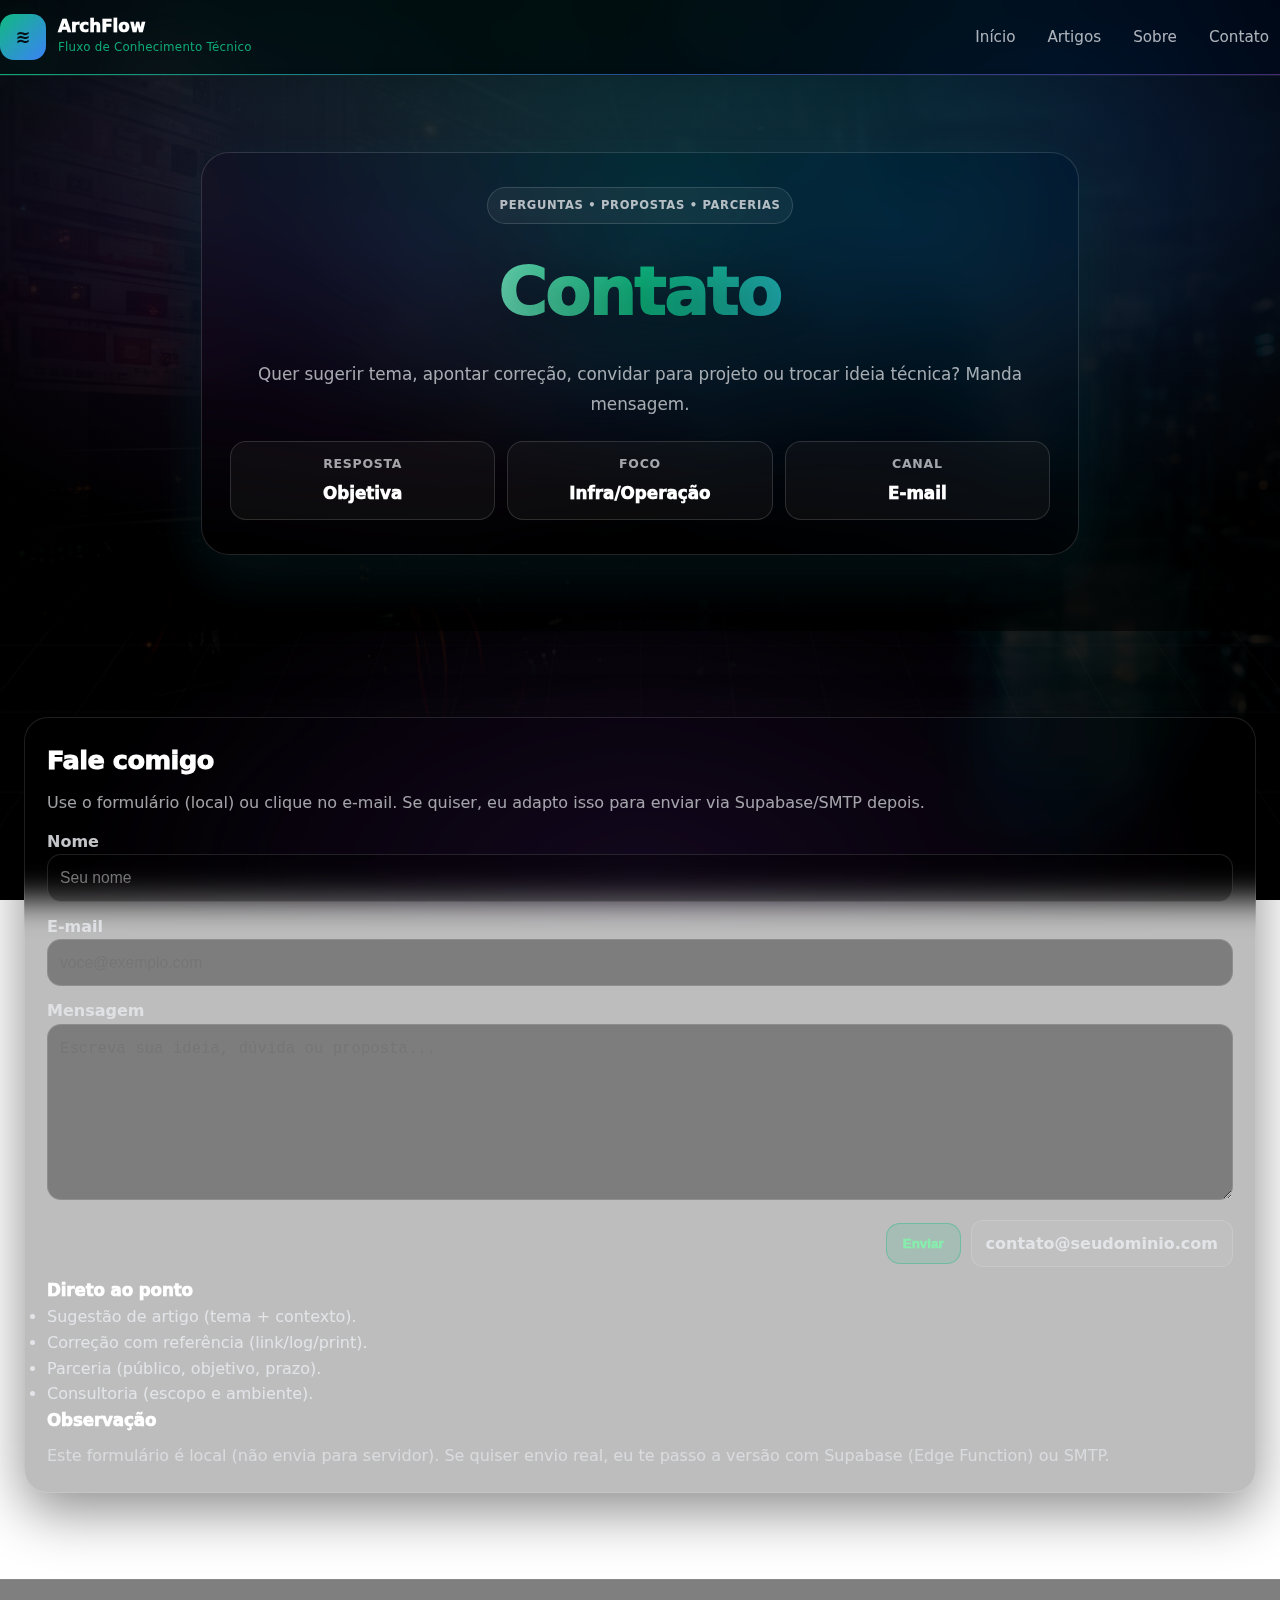
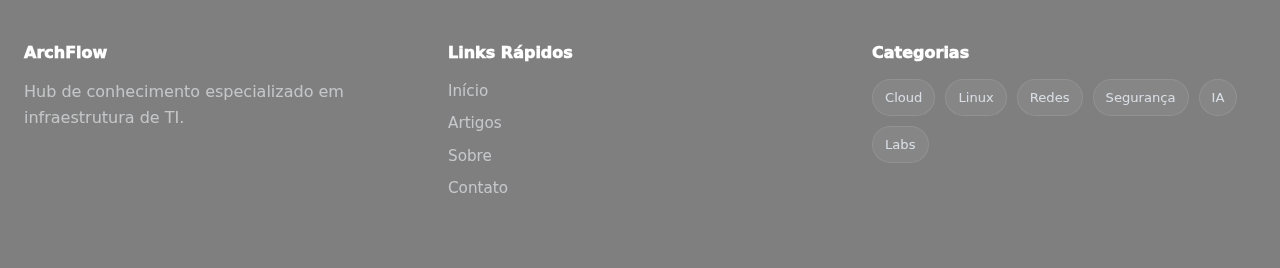
<file: contato.html>
<!DOCTYPE html>
<html lang="pt-BR">
<head>
  <meta charset="UTF-8" />
  <meta name="viewport" content="width=device-width, initial-scale=1.0" />

  <title>Contato | ArchFlow</title>
  <meta name="description" content="Entre em contato com o ArchFlow." />

  <link rel="stylesheet" href="css/style.css" />
</head>
<body>

  <div class="bg-tech" aria-hidden="true">
    <div class="bg-wallpaper"></div>
    <div class="bg-grid"></div>
    <div class="bg-glow"></div>
    <div class="bg-noise"></div>
    <div class="bg-scan"></div>
  </div>

  <header class="header" role="banner">
    <div class="container header-content">
      <a class="logo" href="index.html" aria-label="Voltar para a página inicial">
        <span class="logo-icon" aria-hidden="true">≋</span>
        <div>
          <strong>ArchFlow</strong>
          <small>Fluxo de Conhecimento Técnico</small>
        </div>
      </a>

      <nav class="nav" aria-label="Navegação principal">
        <a href="index.html">Início</a>
        <a href="artigos.html">Artigos</a>
        <a href="sobre.html">Sobre</a>
        <a href="contato.html" aria-current="page">Contato</a>
      </nav>
    </div>
  </header>

  <section class="hero hero-small" aria-label="Contato">
    <div class="hero-overlay" aria-hidden="true"></div>

    <div class="hero-content">
      <div class="hero-kicker">Perguntas • Propostas • Parcerias</div>
      <h1>Contato</h1>
      <p>Quer sugerir tema, apontar correção, convidar para projeto ou trocar ideia técnica? Manda mensagem.</p>

      <div class="hero-metrics" aria-label="Canais">
        <div class="metric">
          <div class="metric-title">Resposta</div>
          <div class="metric-value">Objetiva</div>
        </div>
        <div class="metric">
          <div class="metric-title">Foco</div>
          <div class="metric-value">Infra/Operação</div>
        </div>
        <div class="metric">
          <div class="metric-title">Canal</div>
          <div class="metric-value">E-mail</div>
        </div>
      </div>
    </div>
  </section>

  <main>
    <section class="articles-section" aria-label="Formulário de contato">
      <div class="container">
        <div class="page-card">
          <h2 class="page-title">Fale comigo</h2>
          <p class="page-muted">Use o formulário (local) ou clique no e-mail. Se quiser, eu adapto isso para enviar via Supabase/SMTP depois.</p>

          <div class="contact-grid">
            <form class="contact-form" id="contact-form">
              <label class="admin-label">
                Nome
                <input class="admin-input" type="text" id="c-name" placeholder="Seu nome" required />
              </label>

              <label class="admin-label">
                E-mail
                <input class="admin-input" type="email" id="c-email" placeholder="voce@exemplo.com" required />
              </label>

              <label class="admin-label">
                Mensagem
                <textarea class="admin-input admin-textarea" id="c-msg" rows="6" placeholder="Escreva sua ideia, dúvida ou proposta..." required></textarea>
              </label>

              <div class="admin-actions">
                <button class="admin-btn" type="submit">Enviar</button>
                <a class="btn-outline" href="mailto:contato@seudominio.com">contato@seudominio.com</a>
              </div>

              <p class="admin-note" id="c-note" aria-live="polite"></p>
            </form>

            <aside class="contact-side">
              <div class="info-card">
                <h3 class="admin-subtitle">Direto ao ponto</h3>
                <ul class="mini-list">
                  <li>Sugestão de artigo (tema + contexto).</li>
                  <li>Correção com referência (link/log/print).</li>
                  <li>Parceria (público, objetivo, prazo).</li>
                  <li>Consultoria (escopo e ambiente).</li>
                </ul>
              </div>

              <div class="info-card">
                <h3 class="admin-subtitle">Observação</h3>
                <p class="page-muted">
                  Este formulário é local (não envia para servidor). Se quiser envio real, eu te passo a versão com Supabase (Edge Function) ou SMTP.
                </p>
              </div>
            </aside>
          </div>

        </div>
      </div>
    </section>
  </main>

  <footer class="footer" role="contentinfo">
    <div class="container footer-grid">
      <div>
        <h4>ArchFlow</h4>
        <p>Hub de conhecimento especializado em infraestrutura de TI.</p>
      </div>

      <div>
        <h4>Links Rápidos</h4>
        <a href="index.html">Início</a>
        <a href="artigos.html">Artigos</a>
        <a href="sobre.html">Sobre</a>
        <a href="contato.html">Contato</a>
        
      </div>

      <div>
        <h4>Categorias</h4>
        <div class="tags tags-mini">
          <span>Cloud</span><span>Linux</span><span>Redes</span>
          <span>Segurança</span><span>IA</span><span>Labs</span>
        </div>
      </div>
    </div>
  </footer>

  <script>
    // Form local (só feedback visual)
    document.getElementById("contact-form")?.addEventListener("submit", (e) => {
      e.preventDefault();
      const note = document.getElementById("c-note");
      if (note) {
        note.textContent = "Enviado (modo local) ✅";
        note.style.color = "rgba(134,239,172,0.95)";
      }
      e.target.reset();
    });
  </script>
</body>
</html>
</file>
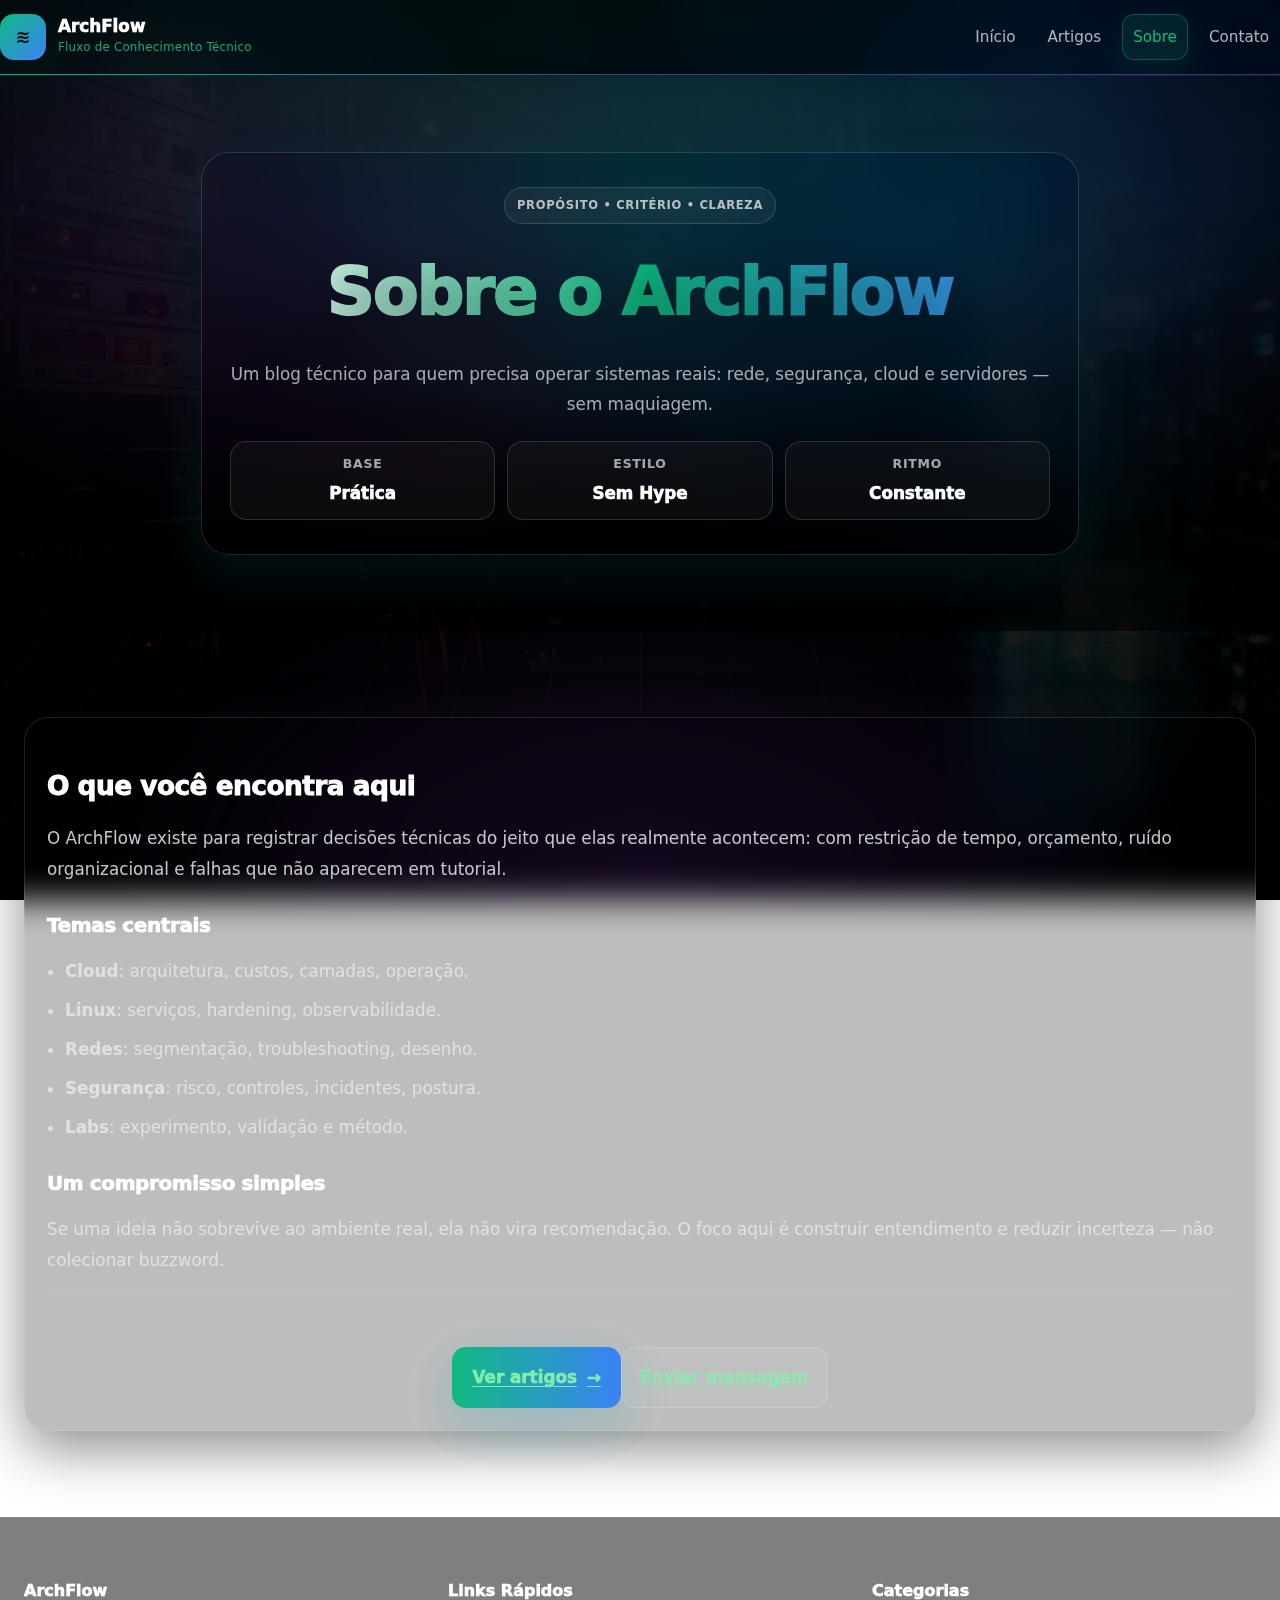
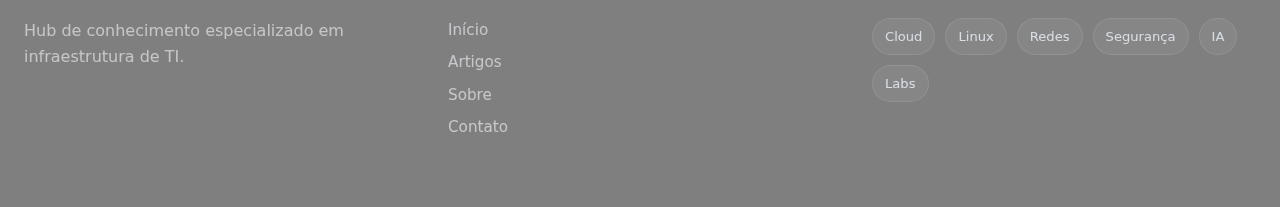
<file: sobre.html>
<!DOCTYPE html>
<html lang="pt-BR">
<head>
  <meta charset="UTF-8" />
  <meta name="viewport" content="width=device-width, initial-scale=1.0" />

  <title>Sobre | ArchFlow</title>
  <meta name="description" content="Sobre o ArchFlow: propósito, estilo e temas." />

  <link rel="stylesheet" href="css/style.css" />
</head>
<body>

  <div class="bg-tech" aria-hidden="true">
    <div class="bg-wallpaper"></div>
    <div class="bg-grid"></div>
    <div class="bg-glow"></div>
    <div class="bg-noise"></div>
    <div class="bg-scan"></div>
  </div>

  <header class="header" role="banner">
    <div class="container header-content">
      <a class="logo" href="index.html" aria-label="Voltar para a página inicial">
        <span class="logo-icon" aria-hidden="true">≋</span>
        <div>
          <strong>ArchFlow</strong>
          <small>Fluxo de Conhecimento Técnico</small>
        </div>
      </a>

      <nav class="nav" aria-label="Navegação principal">
        <a href="index.html">Início</a>
        <a href="artigos.html">Artigos</a>
        <a href="sobre.html" class="active" aria-current="page">Sobre</a>
        <a href="contato.html">Contato</a>
      </nav>
    </div>
  </header>

  <section class="hero hero-small" aria-label="Sobre">
    <div class="hero-overlay" aria-hidden="true"></div>

    <div class="hero-content">
      <div class="hero-kicker">Propósito • Critério • Clareza</div>
      <h1>Sobre o ArchFlow</h1>
      <p>Um blog técnico para quem precisa operar sistemas reais: rede, segurança, cloud e servidores — sem maquiagem.</p>

      <div class="hero-metrics" aria-label="Pilares">
        <div class="metric">
          <div class="metric-title">Base</div>
          <div class="metric-value">Prática</div>
        </div>
        <div class="metric">
          <div class="metric-title">Estilo</div>
          <div class="metric-value">Sem Hype</div>
        </div>
        <div class="metric">
          <div class="metric-title">Ritmo</div>
          <div class="metric-value">Constante</div>
        </div>
      </div>
    </div>
  </section>

  <main>
    <section class="articles-section" aria-label="Conteúdo da página sobre">
      <div class="container">
        <div class="page-card prose">
          <h2>O que você encontra aqui</h2>
          <p>
            O ArchFlow existe para registrar decisões técnicas do jeito que elas realmente acontecem:
            com restrição de tempo, orçamento, ruído organizacional e falhas que não aparecem em tutorial.
          </p>

          <h3>Temas centrais</h3>
          <ul>
            <li><strong>Cloud</strong>: arquitetura, custos, camadas, operação.</li>
            <li><strong>Linux</strong>: serviços, hardening, observabilidade.</li>
            <li><strong>Redes</strong>: segmentação, troubleshooting, desenho.</li>
            <li><strong>Segurança</strong>: risco, controles, incidentes, postura.</li>
            <li><strong>Labs</strong>: experimento, validação e método.</li>
          </ul>

          <h3>Um compromisso simples</h3>
          <p>
            Se uma ideia não sobrevive ao ambiente real, ela não vira recomendação. O foco aqui é construir
            entendimento e reduzir incerteza — não colecionar buzzword.
          </p>

          <div class="divider"></div>

          <div class="center">
            <a class="btn-primary" href="artigos.html">Ver artigos <span aria-hidden="true">→</span></a>
            <a class="btn-ghost" href="contato.html">Enviar mensagem</a>
          </div>
        </div>
      </div>
    </section>
  </main>

  <footer class="footer" role="contentinfo">
    <div class="container footer-grid">
      <div>
        <h4>ArchFlow</h4>
        <p>Hub de conhecimento especializado em infraestrutura de TI.</p>
      </div>

      <div>
        <h4>Links Rápidos</h4>
        <a href="index.html">Início</a>
        <a href="artigos.html">Artigos</a>
        <a href="sobre.html">Sobre</a>
        <a href="contato.html">Contato</a>
      </div>

      <div>
        <h4>Categorias</h4>
        <div class="tags tags-mini">
          <span>Cloud</span><span>Linux</span><span>Redes</span>
          <span>Segurança</span><span>IA</span><span>Labs</span>
        </div>
      </div>
    </div>
  </footer>

</body>
</html>
</file>
<file: css/style.css>
/* =========================
   RESET + VARIÁVEIS
   ========================= */
*{margin:0;padding:0;box-sizing:border-box}
html{scroll-behavior:smooth}
html,body{min-height:100%}

:root{
  --bg-dark:#000;
  --bg-card:#0b1220;
  --border:#1f2937;
  --text-muted:#9ca3af;
  --primary:#10b981;
  --primary-hover:#34d399;
  --accent-blue:#3b82f6;

  /* UPGRADE VISUAL */
  --glass: rgba(255,255,255,.06);
  --glass-strong: rgba(255,255,255,.10);
  --stroke: rgba(255,255,255,.10);
  --stroke-strong: rgba(255,255,255,.16);

  --shadow-1: 0 18px 55px rgba(0,0,0,.45);
  --shadow-2: 0 28px 100px rgba(0,0,0,.60);
  --shadow-soft: 0 12px 40px rgba(0,0,0,.40);

  --radius-1: 14px;
  --radius-2: 18px;
  --radius-3: 24px;

  --text: rgba(229,231,235,.92);
  --muted: rgba(229,231,235,.68);
}

/* =========================
   BASE
   ========================= */
body{
  font-family:"Inter",system-ui,-apple-system,BlinkMacSystemFont,sans-serif;
  background: transparent; /* o background real é o .bg-tech */
  color:var(--text);
  line-height:1.6;
  overflow-x:hidden;
}

a{color:inherit;text-decoration:none}
a:hover{color:var(--primary)}

.container{
  width:100%;
  max-width:1280px;
  margin:0 auto;
  padding:0 24px;
}

/* header-actions (compatível com seu HTML) */
.header-actions{
  display:flex;
  align-items:center;
  gap:10px;
}

/* =========================
   FOCO VISÍVEL
   ========================= */
:focus-visible{
  outline: 3px solid rgba(16,185,129,0.9);
  outline-offset: 4px;
  border-radius: 10px;
}
:focus:not(:focus-visible){ outline:none }

/* =========================
   FUNDO TECH (site inteiro)
   ========================= */
.bg-tech{
  position: fixed;
  inset: 0;
  z-index: 0;            /* importante: não usar -1 */
  pointer-events: none;
  overflow: hidden;
}

/* Conteúdo por cima do fundo */
body > *:not(.bg-tech){
  position: relative;
  z-index: 1;
}

/* wallpaper: usa sua hero.png no site todo */
.bg-wallpaper{
  position:absolute;
  inset:-3%;
  background:
    radial-gradient(900px 520px at 50% 0%, rgba(16,185,129,.16), transparent 65%),
    radial-gradient(950px 520px at 80% 10%, rgba(59,130,246,.18), transparent 60%),
    radial-gradient(950px 520px at 20% 16%, rgba(168,85,247,.14), transparent 60%),
    linear-gradient(to bottom, rgba(0,0,0,.68), rgba(0,0,0,.90)),
    url("../images/hero.png") center 25% / cover no-repeat;
  filter: saturate(1.06) contrast(1.08);
  transform: scale(1.03);
}

/* grid tecnológico animado */
.bg-grid{
  position:absolute;
  inset:-35%;
  background:
    linear-gradient(to right, rgba(255,255,255,.06) 1px, transparent 1px),
    linear-gradient(to bottom, rgba(255,255,255,.06) 1px, transparent 1px);
  background-size: 64px 64px;
  transform: perspective(900px) rotateX(58deg) translateY(-20%);
  opacity: .22;
  animation: gridFloat 10s ease-in-out infinite;
}

/* brilho leve */
.bg-glow{
  position:absolute;
  inset:-10%;
  background:
    radial-gradient(800px 420px at 20% 15%, rgba(16,185,129,.20), transparent 60%),
    radial-gradient(820px 460px at 80% 20%, rgba(59,130,246,.20), transparent 62%),
    radial-gradient(920px 520px at 50% 90%, rgba(168,85,247,.16), transparent 64%);
  filter: blur(10px);
  opacity: .85;
  animation: glowDrift 12s ease-in-out infinite;
}

/* noise sutil */
.bg-noise{
  position:absolute;
  inset:-20%;
  opacity: .06;
  background-image:
    url("data:image/svg+xml,%3Csvg xmlns='http://www.w3.org/2000/svg' width='160' height='160'%3E%3Cfilter id='n'%3E%3CfeTurbulence type='fractalNoise' baseFrequency='.8' numOctaves='3' stitchTiles='stitch'/%3E%3C/filter%3E%3Crect width='160' height='160' filter='url(%23n)' opacity='.55'/%3E%3C/svg%3E");
  mix-blend-mode: overlay;
  animation: noiseMove 8s steps(6) infinite;
}

/* scanlines discretas no site todo */
.bg-scan{
  position:absolute;
  inset:0;
  background:
    repeating-linear-gradient(
      to bottom,
      rgba(255,255,255,.06) 0px,
      rgba(255,255,255,.06) 1px,
      transparent 2px,
      transparent 7px
    );
  opacity:.05;
  mix-blend-mode: overlay;
}

/* animações */
@keyframes gridFloat{
  0%,100%{ transform: perspective(900px) rotateX(58deg) translateY(-20%) translateX(0px); }
  50%{ transform: perspective(900px) rotateX(58deg) translateY(-24%) translateX(18px); }
}
@keyframes glowDrift{
  0%,100%{ transform: translate3d(0,0,0) scale(1); }
  50%{ transform: translate3d(18px,-10px,0) scale(1.03); }
}
@keyframes noiseMove{
  0%{ transform: translate3d(0,0,0); }
  100%{ transform: translate3d(-4%,2%,0); }
}

@media (prefers-reduced-motion: reduce){
  .bg-grid,.bg-glow,.bg-noise{ animation:none !important; }
  html{ scroll-behavior:auto }
}

/* =========================
   HEADER (premium)
   ========================= */
.header{
  position:sticky;
  top:0;
  z-index:999;
  background: rgba(0,0,0,.58);
  border-bottom:1px solid rgba(255,255,255,0.08);
  backdrop-filter: blur(16px) saturate(140%);
}

.header::after{
  content:"";
  display:block;
  height:1px;
  opacity:.9;
  background:linear-gradient(90deg, rgba(16,185,129,1), rgba(59,130,246,.65), rgba(168,85,247,.45));
}

.header-content{
  display:flex;
  align-items:center;
  justify-content:space-between;
  padding:14px 0;
  gap:18px;
}

.logo{
  display:inline-flex;
  align-items:center;
  gap:12px;
}

.logo-icon{
  width:46px;
  height:46px;
  border-radius:14px;
  background:linear-gradient(135deg, var(--primary), var(--accent-blue));
  display:grid;
  place-items:center;
  font-weight:900;
  color:#071018;
  box-shadow:0 18px 55px rgba(16,185,129,.12);
  font-size:18px;
  line-height:1;
}

.logo strong{
  display:block;
  font-weight:950;
  font-size:1.05rem;
  line-height:1.05;
  color:#fff;
}

.logo small{
  display:block;
  margin-top:2px;
  font-size:.74rem;
  letter-spacing:.02em;
  color:rgba(16,185,129,.9);
}

.nav{
  display:flex;
  align-items:center;
  gap:10px;
  flex-wrap:wrap;
  justify-content:flex-end;
}

.nav a{
  color:rgba(229,231,235,0.76);
  font-size:.95rem;
  padding:10px 10px;
  border-radius:12px;
  border:1px solid transparent;
  transition:background .2s ease, color .2s ease, transform .2s ease, border-color .2s ease, box-shadow .2s ease;
}

.nav a:hover{
  background:rgba(255,255,255,0.05);
  color:#e5e7eb;
  transform:translateY(-1px);
  border-color: rgba(255,255,255,.12);
}

.nav a.active{
  color:rgba(16,185,129,1);
  background:rgba(16,185,129,0.12);
  border:1px solid rgba(16,185,129,0.34);
  box-shadow: 0 10px 28px rgba(16,185,129,.10);
}

.btn-outline{
  display:inline-flex;
  align-items:center;
  justify-content:center;
  gap:10px;
  padding:10px 14px;
  border-radius:12px;
  border:1px solid rgba(255,255,255,0.14);
  background:rgba(255,255,255,0.04);
  color:rgba(229,231,235,0.92);
  font-weight:900;
  transition: transform .18s ease, filter .18s ease, border-color .18s ease, background .18s ease;
}

.btn-outline:hover{
  border-color:rgba(16,185,129,0.55);
  background:rgba(16,185,129,0.12);
  transform: translateY(-1px);
}

/* =========================
   HERO (super premium)
   ========================= */
.hero{
  position:relative;
  display:flex;
  align-items:center;
  justify-content:center;
  text-align:center;

  min-height:74vh;
  padding:96px 24px;
  isolation:isolate;
}

.hero-overlay{
  position:absolute;
  inset:0;
  z-index:0;
  background:
    radial-gradient(900px 520px at 50% 18%, rgba(16,185,129,.18), transparent 60%),
    radial-gradient(920px 520px at 70% 30%, rgba(59,130,246,.18), transparent 62%),
    radial-gradient(920px 520px at 30% 30%, rgba(168,85,247,.14), transparent 62%),
    linear-gradient(to bottom, rgba(0,0,0,.62), rgba(0,0,0,.58));
  pointer-events:none;
}

.hero-content{
  position: relative;
  z-index: 1;
  max-width: 980px;
  padding: 34px 28px;
  border-radius: 28px;
  border: 1px solid rgba(255,255,255,.14);
  background: rgba(0,0,0,.22);
  backdrop-filter: blur(18px) saturate(140%);
  box-shadow:
    0 30px 95px rgba(0,0,0,.55),
    0 18px 60px rgba(16,185,129,.10),
    0 18px 60px rgba(59,130,246,.10);
}

.hero-kicker{
  display:inline-flex;
  align-items:center;
  gap:10px;
  padding: 8px 12px;
  border-radius: 999px;
  border: 1px solid rgba(255,255,255,.14);
  background: rgba(255,255,255,.05);
  color: rgba(229,231,235,.78);
  font-weight: 900;
  letter-spacing: .06em;
  text-transform: uppercase;
  font-size: .72rem;
  margin-bottom: 14px;
}

.hero h1{
  font-size:clamp(2.35rem, 5.2vw, 4.35rem);
  font-weight:950;
  letter-spacing:-0.03em;
  margin-bottom:16px;
  background:linear-gradient(90deg, #fff, var(--primary), var(--accent-blue));
  -webkit-background-clip:text;
  -webkit-text-fill-color:transparent;
  text-shadow: 0 18px 60px rgba(0,0,0,.55);
}

.hero p{
  max-width: 820px;
  margin: 0 auto;
  color: rgba(229,231,235,0.72);
  font-size: 1.05rem;
  line-height: 1.75;
}

.hero.hero-small{
  min-height: 50vh;
  padding: 76px 24px;
}

@media (max-width: 768px){
  .hero{ min-height: 62vh; padding: 72px 20px; }
  .hero.hero-small{ min-height: 44vh; padding: 64px 20px; }
  .hero-content{ padding: 24px 18px; border-radius: 22px; }
}

/* CTA buttons */
.cta{
  margin-top: 28px;
  display:flex;
  justify-content:center;
  gap:12px;
  flex-wrap:wrap;
}

.btn-primary{
  display:inline-flex;
  align-items:center;
  gap:10px;
  padding:14px 20px;
  border-radius:14px;
  background:linear-gradient(90deg, var(--primary), var(--accent-blue));
  color:#000;
  font-weight:950;
  position:relative;
  overflow:hidden;
  box-shadow: 0 18px 55px rgba(16,185,129,.14), 0 18px 55px rgba(59,130,246,.12);
  transition: transform .18s ease, filter .18s ease;
}

.btn-primary::after{
  content:"";
  position:absolute;
  inset:-2px;
  background: linear-gradient(120deg, transparent 0%, rgba(255,255,255,.36) 18%, transparent 36%);
  transform: translateX(-120%);
  transition: transform .55s ease;
}
.btn-primary:hover{
  transform: translateY(-2px);
  filter: brightness(1.03);
}
.btn-primary:hover::after{ transform: translateX(120%); }

.btn-ghost{
  display:inline-flex;
  align-items:center;
  justify-content:center;
  padding:14px 18px;
  border-radius:14px;
  border: 1px solid rgba(255,255,255,.16);
  background: rgba(255,255,255,.05);
  color: rgba(229,231,235,.92);
  font-weight: 900;
  transition: transform .18s ease, background .18s ease, border-color .18s ease;
}
.btn-ghost:hover{
  transform: translateY(-2px);
  background: rgba(255,255,255,.07);
  border-color: rgba(16,185,129,.34);
}

/* hero metrics */
.hero-metrics{
  margin-top: 22px;
  display:grid;
  grid-template-columns: repeat(3, minmax(0, 1fr));
  gap: 12px;
}
.metric{
  border-radius: 16px;
  border: 1px solid rgba(255,255,255,.14);
  background: rgba(255,255,255,.04);
  padding: 12px 12px;
  backdrop-filter: blur(12px) saturate(140%);
}
.metric-title{
  color: rgba(229,231,235,.70);
  font-weight: 900;
  font-size: .78rem;
  letter-spacing: .06em;
  text-transform: uppercase;
}
.metric-value{
  margin-top: 6px;
  color: #fff;
  font-weight: 950;
  font-size: 1.05rem;
}
@media (max-width: 720px){
  .hero-metrics{ grid-template-columns: 1fr; }
}

/* =========================
   Tags (chips)
   ========================= */
.tags{
  margin: 30px 0;
  display:flex;
  flex-wrap:wrap;
  justify-content:center;
  gap:10px;
}

/* ✅ mantém o visual padrão do site */
.tag{
  display: inline-flex;
  align-items: center;
  gap: 10px;
  padding: 10px 14px;
  border-radius:999px;
  font-size:.85rem;
  color: rgba(226,232,240,0.94);
  background: rgba(255,255,255,.05);
  border: 1px solid rgba(255,255,255,.14);
  box-shadow: var(--shadow-soft);
  backdrop-filter: blur(10px) saturate(140%);
  transition: transform .18s ease, border-color .18s ease, background .18s ease;
}
.tag svg{ width:18px;height:18px;opacity:.9 }
.tag:hover{
  transform: translateY(-2px);
  border-color: rgba(16,185,129,.34);
  background: rgba(16,185,129,.08);
}

/* mini tags do footer */
.tags-mini{ margin:0; justify-content:flex-start; gap:10px; }
.tags-mini span{
  padding:7px 12px;
  border-radius:999px;
  background:rgba(255,255,255,0.05);
  border:1px solid rgba(255,255,255,0.10);
  font-size:.82rem;
  color:rgba(226,232,240,0.9);
}

/* =========================
   SEÇÃO DE ARTIGOS
   ========================= */
.articles-section{padding:86px 0}

.section-header{ margin-bottom: 34px; }
.section-title{
  font-size: clamp(1.8rem, 3vw, 2.2rem);
  font-weight: 950;
  letter-spacing: -0.015em;
  color: #fff;
}
.section-subtitle{
  margin-top: 8px;
  font-size: 1rem;
  color: rgba(229,231,235,0.68);
  max-width: 620px;
  line-height: 1.7;
}

.articles-grid{
  display:grid;
  grid-template-columns:repeat(3, minmax(0, 1fr));
  gap:24px;
}
@media (max-width:1024px){ .articles-grid{grid-template-columns:repeat(2, minmax(0, 1fr))} }
@media (max-width:680px){ .articles-grid{grid-template-columns:1fr} }

/* cards */
.article-card{
  position: relative;
  border-radius: var(--radius-3);
  overflow:hidden;
  border:1px solid rgba(255,255,255,0.12);
  background:linear-gradient(180deg, rgba(11,18,32,.88), rgba(2,6,23,.96));
  box-shadow: var(--shadow-1);
  transition:transform .25s ease, border-color .25s ease, box-shadow .25s ease;
  transform: translateZ(0);
}

.article-card::before{
  content:"";
  position:absolute;
  inset:-1px;
  border-radius: inherit;
  background: linear-gradient(135deg, rgba(16,185,129,.28), rgba(59,130,246,.18), rgba(168,85,247,.16));
  opacity: 0;
  z-index: 0;
  pointer-events:none;
  transition: opacity .25s ease;
}
.article-card:hover::before{ opacity: .60; }

.article-card::after{
  content:"";
  position:absolute;
  inset:1px;
  border-radius: inherit;
  background: linear-gradient(180deg, rgba(11,18,32,.92), rgba(2,6,23,.97));
  z-index: 0;
}

.article-link{
  position: relative;
  z-index: 1;
  display:block;
  height:100%;
  color:inherit;
}

.article-card:hover{
  transform:translateY(-8px);
  border-color:rgba(255,255,255,.18);
  box-shadow: var(--shadow-2);
}

.article-card img{
  width:100%;
  height:210px;
  object-fit:cover;
  display:block;
  filter:saturate(1.10) contrast(1.08);
}

.article-body{
  position: relative;
  z-index: 1;
  padding:18px 18px 22px;
  display:flex;
  flex-direction:column;
  min-height:220px;
  gap: 8px;
}

.badge{
  display:inline-flex;
  align-items:center;
  gap:8px;
  padding:7px 12px;
  border-radius:999px;
  font-size:.78rem;
  font-weight:950;
  border:1px solid rgba(255,255,255,0.12);
  background:rgba(0,0,0,0.22);
  backdrop-filter:blur(8px);
  box-shadow: 0 10px 28px rgba(0,0,0,.28);
  width:fit-content;
  margin-bottom:12px;
}
.badge svg{ width:16px; height:16px; opacity:.9; }
.badge-purple{color:#c4b5fd}
.badge-orange{color:#fdba74}
.badge-red{color:#fca5a5}
.badge-blue{color:#93c5fd}
.badge-green{color:#86efac}
.badge-yellow{color:#fde68a}

.article-card h3{
  font-size:1.22rem;
  letter-spacing: -0.01em;
  font-weight:950;
  color:#fff;
  margin-bottom:8px;
}

.article-card p{
  color:rgba(229,231,235,0.70);
  font-size:.97rem;
  line-height:1.6;
  margin-bottom:14px;
}

.article-meta{
  margin-top:auto;
  display:flex;
  align-items:center;
  justify-content:space-between;
  gap:12px;
  color:rgba(148,163,184,0.72);
  font-size:.85rem;
  padding-top:10px;
  border-top: 1px solid rgba(255,255,255,.06);
}

.arrow{
  width:40px;
  height:40px;
  border-radius:16px;
  display:grid;
  place-items:center;
  border:1px solid rgba(255,255,255,0.12);
  background:rgba(0,0,0,0.28);
  color:rgba(229,231,235,0.94);
  font-weight:950;
  flex:0 0 auto;
  box-shadow: 0 12px 30px rgba(0,0,0,.30);
  transition:background .2s ease, border-color .2s ease, color .2s ease, transform .2s ease;
}
.article-card:hover .arrow{
  background:rgba(16,185,129,0.16);
  border-color:rgba(16,185,129,0.45);
  color:rgba(16,185,129,1);
  transform: translateY(-1px);
}

.center{
  display:flex;
  justify-content:center;
  padding-top:26px;
}

/* =========================
   FOOTER (glass)
   ========================= */
.footer{
  border-top:1px solid rgba(255,255,255,0.08);
  padding:60px 0;
  background: rgba(0,0,0,.50);
  backdrop-filter: blur(14px) saturate(140%);
}

.footer-grid{
  display:grid;
  grid-template-columns:repeat(auto-fit, minmax(220px, 1fr));
  gap:40px;
}
.footer h4{ font-weight:950; margin-bottom:14px; color:#fff; }
.footer p{ color: rgba(229,231,235,.68) }

.footer a{
  display:block;
  color:rgba(229,231,235,0.70);
  margin-bottom:8px;
  font-size:.95rem;
}
.footer a:hover{color:var(--primary)}

/* =========================
   SCROLLBAR (desktop)
   ========================= */
@media (min-width: 900px){
  ::-webkit-scrollbar{ width: 12px; }
  ::-webkit-scrollbar-track{ background: rgba(255,255,255,.02); }
  ::-webkit-scrollbar-thumb{
    background: rgba(255,255,255,.10);
    border: 3px solid rgba(0,0,0,.55);
    border-radius: 999px;
  }
  ::-webkit-scrollbar-thumb:hover{ background: rgba(16,185,129,.22); }
}

/* =========================================================
   ✅ NOVO: PÁGINA DE ARTIGO + PROSE (tipografia do conteúdo)
   ========================================================= */
.container-article{
  width:100%;
  max-width: 980px;
  margin: 0 auto;
  padding: 40px 24px 90px;
}

.divider{
  height:1px;
  width:100%;
  background: rgba(255,255,255,.08);
  margin: 18px 0 26px;
}

.prose{
  font-size: 1.05rem;
  line-height: 1.85;
  color: rgba(229,231,235,.86);
}

.prose h1,.prose h2,.prose h3{
  color:#fff;
  font-weight: 950;
  letter-spacing: -0.02em;
  margin: 22px 0 10px;
}

.prose h2{ font-size: 1.65rem; }
.prose h3{ font-size: 1.25rem; }

.prose p{ margin: 12px 0; }

.prose ul,.prose ol{
  margin: 12px 0 12px 18px;
  color: rgba(229,231,235,.84);
}
.prose li{ margin: 8px 0; }

.prose a{
  color: rgba(134,239,172,.95);
  text-decoration: underline;
  text-underline-offset: 3px;
}
.prose a:hover{ color: rgba(52,211,153,1); }

.prose code{
  font-family: ui-monospace, SFMono-Regular, Menlo, Monaco, Consolas, "Liberation Mono", "Courier New", monospace;
  font-size: .95em;
  padding: 2px 7px;
  border-radius: 10px;
  border: 1px solid rgba(255,255,255,.12);
  background: rgba(0,0,0,.35);
}

.prose pre{
  margin: 14px 0;
  padding: 14px 14px;
  border-radius: 16px;
  border: 1px solid rgba(255,255,255,.12);
  background: rgba(0,0,0,.38);
  overflow:auto;
}

.prose blockquote{
  margin: 16px 0;
  padding: 12px 14px;
  border-left: 4px solid rgba(16,185,129,.6);
  background: rgba(255,255,255,.04);
  border-radius: 14px;
  color: rgba(229,231,235,.80);
}

/* =========================================================
   ✅ NOVO: ADMIN (layout e componentes)
   ========================================================= */
.admin-card{
  border-radius: var(--radius-3);
  border: 1px solid rgba(255,255,255,.12);
  background: rgba(0,0,0,.28);
  backdrop-filter: blur(16px) saturate(140%);
  box-shadow: var(--shadow-1);
  padding: 22px;
}

.admin-topbar{
  display:flex;
  align-items:flex-start;
  justify-content:space-between;
  gap: 14px;
  margin-bottom: 18px;
}

.admin-title{
  font-size: 1.35rem;
  font-weight: 950;
  color:#fff;
  letter-spacing: -0.02em;
}
.admin-subtitle{
  font-size: 1.05rem;
  font-weight: 950;
  color:#fff;
  letter-spacing: -0.01em;
}

.admin-muted{
  color: rgba(229,231,235,.68);
  margin-top: 6px;
}

.admin-form{ margin-top: 14px; }

.admin-label{
  display:block;
  font-weight: 900;
  color: rgba(229,231,235,.86);
  margin: 12px 0 8px;
}

.admin-input{
  width:100%;
  padding: 12px 12px;
  border-radius: 14px;
  border: 1px solid rgba(255,255,255,.12);
  background: rgba(0,0,0,.32);
  color: rgba(229,231,235,.92);
  outline: none;
  transition: border-color .18s ease, background .18s ease, transform .18s ease;
}
.admin-input:focus{
  border-color: rgba(16,185,129,.55);
  background: rgba(0,0,0,.38);
}

.admin-textarea{
  resize: vertical;
  min-height: 110px;
}

.admin-editor-area{
  font-family: ui-monospace, SFMono-Regular, Menlo, Monaco, Consolas, "Liberation Mono","Courier New", monospace;
  font-size: .95rem;
  line-height: 1.6;
}

.admin-actions{
  display:flex;
  gap: 10px;
  flex-wrap: wrap;
  align-items:center;
  justify-content:flex-end;
  margin-top: 12px;
}

.admin-btn{
  display:inline-flex;
  align-items:center;
  justify-content:center;
  gap:10px;
  padding: 12px 16px;
  border-radius: 14px;
  border: 1px solid rgba(16,185,129,.35);
  background: rgba(16,185,129,.14);
  color: rgba(134,239,172,0.98);
  font-weight: 950;
  cursor:pointer;
  transition: transform .18s ease, filter .18s ease, background .18s ease, border-color .18s ease;
}
.admin-btn:hover{
  transform: translateY(-1px);
  background: rgba(16,185,129,.18);
  border-color: rgba(16,185,129,.55);
}

.admin-note{
  margin-top: 10px;
  color: rgba(229,231,235,.70);
  font-size: .95rem;
}

/* grid admin */
.admin-grid{
  margin-top: 14px;
  display:grid;
  grid-template-columns: 360px 1fr;
  gap: 18px;
}
@media (max-width: 980px){
  .admin-grid{ grid-template-columns: 1fr; }
}

.admin-panel{
  border-radius: var(--radius-3);
  border: 1px solid rgba(255,255,255,.10);
  background: rgba(255,255,255,.03);
  padding: 14px;
}

.admin-panel-head{
  display:flex;
  align-items:center;
  justify-content:space-between;
  gap: 10px;
  margin-bottom: 12px;
}

.admin-filters{
  display:grid;
  grid-template-columns: 1fr;
  gap: 10px;
  margin-bottom: 12px;
}

.admin-list{
  display:flex;
  flex-direction:column;
  gap: 10px;
  max-height: 560px;
  overflow:auto;
  padding-right: 6px;
}

/* item lista */
.admin-item{
  text-align:left;
  width:100%;
  border-radius: 16px;
  border: 1px solid rgba(255,255,255,.10);
  background: rgba(0,0,0,.24);
  padding: 12px 12px;
  cursor:pointer;
  transition: transform .18s ease, border-color .18s ease, background .18s ease;
}
.admin-item:hover{
  transform: translateY(-1px);
  border-color: rgba(16,185,129,.28);
  background: rgba(16,185,129,.06);
}
.admin-item.is-active{
  border-color: rgba(16,185,129,.55);
  background: rgba(16,185,129,.10);
}

.admin-item-top{
  display:flex;
  align-items:center;
  justify-content:space-between;
  gap: 10px;
}
admin-item-top strong{
  color:#fff;
  font-weight: 950;
  letter-spacing:-0.01em;
}
admin-item-sub{
  margin-top: 8px;
  display:flex;
  align-items:center;
  justify-content:space-between;
  gap: 10px;
  color: rgba(229,231,235,.62);
  font-size: .9rem;
}

admin-pill{
  padding: 6px 10px;
  border-radius: 999px;
  font-size: .75rem;
  font-weight: 950;
  border: 1px solid rgba(255,255,255,.12);
  background: rgba(255,255,255,.04);
}
admin-pill.ok{
  color: rgba(134,239,172,.95);
  border-color: rgba(16,185,129,.35);
  background: rgba(16,185,129,.10);
}
admin-pill.no{
  color: rgba(252,165,165,.95);
  border-color: rgba(252,165,165,.25);
  background: rgba(252,165,165,.06);
}

admin-editor{
  border-radius: var(--radius-3);
  border: 1px solid rgba(255,255,255,.10);
  background: rgba(255,255,255,.03);
  padding: 14px;
}

admin-row{
  display:grid;
  grid-template-columns: 1fr 1fr;
  gap: 12px;
}
@media (max-width: 820px){
  .admin-row{ grid-template-columns: 1fr; }
}

admin-row-tight{
  align-items:center;
  grid-template-columns: 1fr auto;
}
@media (max-width: 820px){
  .admin-row-tight{ grid-template-columns: 1fr; }
  .admin-actions{ justify-content:flex-start; }
}

admin-check{
  display:flex;
  align-items:center;
  gap: 10px;
  font-weight: 950;
  color: rgba(229,231,235,.82);
}
admin-check input{ transform: scale(1.15); }

admin-split{
  margin-top: 16px;
  display:grid;
  grid-template-columns: 1fr 1fr;
  gap: 14px;
}
@media (max-width: 1024px){
  .admin-split{ grid-template-columns: 1fr; }
}

admin-preview-head{
  display:flex;
  align-items:center;
  justify-content:space-between;
  gap: 10px;
  margin-bottom: 10px;
}

admin-preview{
  border-radius: 18px;
  border: 1px solid rgba(255,255,255,.10);
  background: rgba(0,0,0,.22);
  padding: 14px;
  min-height: 280px;
}

/* =========================================================
   ✅ NOVO: PÁGINAS (Sobre/Contato) - cartões e grid
   ========================================================= */
.page-card{
  border-radius: var(--radius-3);
  border: 1px solid rgba(255,255,255,.12);
  background: rgba(0,0,0,.26);
  backdrop-filter: blur(16px) saturate(140%);
  box-shadow: var(--shadow-1);
  padding: 22px;
}

.page-title{
  font-size: 1.6rem;
  font-weight: 950;
  color:#fff;
  letter-spacing: -0.02em;
}

.page-muted{
  margin-top: 8px;
  color: rgba(229,231,235,.70);
  line-height: 1.75;
}

contact-grid{
  margin-top: 18px;
  display:grid;
  grid-template-columns: 1.2fr .8fr;
  gap: 16px;
}
@media (max-width: 980px){
  .contact-grid{ grid-template-columns: 1fr; }
}

info-card{
  border-radius: 18px;
  border: 1px solid rgba(255,255,255,.10);
  background: rgba(255,255,255,.03);
  padding: 14px;
  margin-bottom: 12px;
}

mini-list{
  margin: 12px 0 0 18px;
  color: rgba(229,231,235,.78);
}
mini-list li{ margin: 8px 0; }

/* =========================================================
   ✅ NOVO: Busca no HERO (home)
   ========================================================= */
searchbar{
  margin: 20px auto 0;
  max-width: 860px;
  width: 100%;
  display:flex;
  gap:10px;
  align-items:center;
  padding: 10px 12px;
  border-radius: 18px;
  border: 1px solid rgba(255,255,255,.14);
  background: rgba(0,0,0,.20);
  backdrop-filter: blur(16px) saturate(140%);
  box-shadow: var(--shadow-soft);
}

searchbar-icon{
  width: 42px;
  height: 42px;
  border-radius: 16px;
  display:grid;
  place-items:center;
  border: 1px solid rgba(255,255,255,.14);
  background: rgba(255,255,255,.05);
  color: rgba(229,231,235,.9);
  font-weight: 950;
}

searchbar-input{
  flex:1;
  width:100%;
  border: none;
  outline: none;
  background: transparent;
  color: rgba(229,231,235,.92);
  font-size: 1rem;
  padding: 8px 8px;
}
searchbar-input::placeholder{
  color: rgba(229,231,235,.55);
}

searchbar-btn{
  padding: 12px 16px;
  border-radius: 14px;
  border: 1px solid rgba(16,185,129,.35);
  background: rgba(16,185,129,.14);
  color: rgba(134,239,172,0.98);
  font-weight: 950;
  cursor:pointer;
  transition: transform .18s ease, background .18s ease, border-color .18s ease;
}
searchbar-btn:hover{
  transform: translateY(-1px);
  background: rgba(16,185,129,.18);
  border-color: rgba(16,185,129,.55);
}

/* deixa chip virando botão sem perder visual */
tags-clickable .tag{ cursor:pointer; }
tags-clickable .tag:focus-visible{
  outline: 3px solid rgba(16,185,129,0.9);
  outline-offset: 4px;
}

/* =========================================================
   ✅ NOVO: Painel de conteúdo (home)
   ========================================================= */
panel-section{
  padding: 66px 0 10px;
}

panel-grid{
  display:grid;
  grid-template-columns: 1fr 1fr;
  gap: 18px;
}
@media (max-width: 980px){
  .panel-grid{ grid-template-columns: 1fr; }
}

panel-card{
  border-radius: var(--radius-3);
  border: 1px solid rgba(255,255,255,.12);
  background: rgba(0,0,0,.22);
  backdrop-filter: blur(16px) saturate(140%);
  box-shadow: var(--shadow-1);
  padding: 18px;
}

panel-head{
  display:flex;
  align-items:baseline;
  justify-content:space-between;
  gap: 10px;
  margin-bottom: 14px;
}
panel-head h3{
  font-size: 1.15rem;
  font-weight: 950;
  color: #fff;
  letter-spacing: -0.01em;
}
panel-sub{
  color: rgba(229,231,235,.62);
  font-size: .92rem;
}

panel-pill{
  padding: 7px 12px;
  border-radius: 999px;
  font-size: .78rem;
  font-weight: 950;
  border: 1px solid rgba(255,255,255,.12);
  background: rgba(255,255,255,.04);
  color: rgba(229,231,235,.86);
}

panel-note{
  margin-top: 12px;
  color: rgba(229,231,235,.70);
  line-height: 1.7;
}

/* stats */
panel-stats{
  display:grid;
  grid-template-columns: repeat(3, minmax(0, 1fr));
  gap: 10px;
}
@media (max-width: 720px){
  .panel-stats{ grid-template-columns: 1fr; }
}
stat{
  border-radius: 16px;
  border: 1px solid rgba(255,255,255,.10);
  background: rgba(255,255,255,.03);
  padding: 12px;
}
stat-k{
  color: rgba(229,231,235,.62);
  font-weight: 900;
  font-size: .78rem;
  letter-spacing: .06em;
  text-transform: uppercase;
}
stat-v{
  margin-top: 6px;
  color: #fff;
  font-weight: 950;
  font-size: 1.05rem;
}

/* trilhas */
trail-grid{
  display:grid;
  grid-template-columns: repeat(2, minmax(0, 1fr));
  gap: 12px;
}
@media (max-width: 720px){
  .trail-grid{ grid-template-columns: 1fr; }
}
trail{
  border-radius: 18px;
  border: 1px solid rgba(255,255,255,.12);
  background: rgba(255,255,255,.04);
  padding: 14px;
  transition: transform .18s ease, border-color .18s ease, background .18s ease;
}
trail strong{
  display:block;
  color:#fff;
  font-weight: 950;
}
trail span{
  display:block;
  margin-top: 6px;
  color: rgba(229,231,235,.68);
}
trail:hover{
  transform: translateY(-2px);
  border-color: rgba(16,185,129,.34);
  background: rgba(16,185,129,.08);
}

/* categorias */
cat-grid{
  display:grid;
  grid-template-columns: repeat(3, minmax(0, 1fr));
  gap: 12px;
}
@media (max-width: 980px){
  .cat-grid{ grid-template-columns: repeat(2, minmax(0, 1fr)); }
}
@media (max-width: 560px){
  .cat-grid{ grid-template-columns: 1fr; }
}
cat-card{
  border-radius: 18px;
  border: 1px solid rgba(255,255,255,.12);
  background: rgba(255,255,255,.04);
  padding: 14px;
  transition: transform .18s ease, border-color .18s ease, background .18s ease;
}
cat-card strong{
  display:block;
  color:#fff;
  font-weight: 950;
}
cat-card span{
  display:block;
  margin-top: 6px;
  color: rgba(229,231,235,.68);
}
cat-card:hover{
  transform: translateY(-2px);
  border-color: rgba(59,130,246,.34);
  background: rgba(59,130,246,.08);
}

/* ferramentas */
tool-grid{
  display:grid;
  grid-template-columns: repeat(2, minmax(0, 1fr));
  gap: 12px;
}
@media (max-width: 720px){
  .tool-grid{ grid-template-columns: 1fr; }
}
tool{
  border-radius: 18px;
  border: 1px solid rgba(255,255,255,.12);
  background: rgba(255,255,255,.04);
  padding: 14px;
  transition: transform .18s ease, border-color .18s ease, background .18s ease;
}
tool strong{
  display:block;
  color:#fff;
  font-weight: 950;
}
tool span{
  display:block;
  margin-top: 6px;
  color: rgba(229,231,235,.68);
}
tool:hover{
  transform: translateY(-2px);
  border-color: rgba(168,85,247,.34);
  background: rgba(168,85,247,.08);
}

/* =========================
   ARTIGO — ADD-ON SEGURO
   cole no FINAL do style.css
   ========================= */
.article-page{ padding: 26px 0 60px; }

.article-shell{
  max-width: 980px;
  margin: 0 auto;
}

.article-top{
  display: flex;
  flex-direction: column;
  gap: 10px;
  margin-bottom: 14px;
}

.article-back{
  display: inline-flex;
  align-items: center;
  gap: 10px;
  width: fit-content;
  padding: 10px 14px;
  border-radius: 14px;
  border: 1px solid rgba(255,255,255,.12);
  background: rgba(0,0,0,.20);
}
.article-back:hover{ border-color: rgba(16,185,129,.45); }

.article-title{
  font-size: clamp(24px, 3.4vw, 38px);
  line-height: 1.15;
  letter-spacing: -0.02em;
  margin-top: 4px;
}

/* o JS cria spans com class="tag" */
.article-meta{
  display: flex;
  flex-wrap: wrap;
  gap: 10px;
  color: var(--text-muted);
  font-size: 14px;
}

/* ✅ capa */
.article-cover-wrap{
  margin: 14px 0 18px;
  border-radius: 18px;
  overflow: hidden;
  border: 1px solid rgba(255,255,255,.10);
  box-shadow: 0 18px 55px rgba(0,0,0,.45);
  background: rgba(0,0,0,.22);
}

.article-cover{
  width: 100%;
  display: block;
  aspect-ratio: 16 / 9;
  max-height: 440px;
  object-fit: cover;
  object-position: center;
  filter: saturate(1.08) contrast(1.06);
}

/* conteúdo */
.article-content{
  margin-top: 12px;
  background: rgba(255,255,255,.02);
  border: 1px solid rgba(255,255,255,.10);
  border-radius: 18px;
  padding: 18px;
}

.article-content > *:first-child{ margin-top: 0; }

.article-content h1,
.article-content h2,
.article-content h3{
  line-height: 1.2;
  letter-spacing: -0.01em;
  margin: 18px 0 10px;
}

.article-content p{
  margin: 12px 0;
  color: #e5e7eb;
}

.article-content a{
  text-decoration: underline;
  text-underline-offset: 3px;
}

.article-content ul,
.article-content ol{
  margin: 12px 0 12px 18px;
}

.article-content li{ margin: 6px 0; }

.article-content blockquote{
  margin: 14px 0;
  padding: 12px 14px;
  border-left: 3px solid rgba(16,185,129,.85);
  background: rgba(16,185,129,.08);
  border-radius: 12px;
}

.article-content pre{
  margin: 14px 0;
  padding: 14px;
  border-radius: 16px;
  overflow: auto;
  border: 1px solid rgba(255,255,255,.12);
  background: rgba(0,0,0,.35);
}

.article-content code{
  font-family: ui-monospace, SFMono-Regular, Menlo, Monaco, Consolas, "Liberation Mono", "Courier New", monospace;
  font-size: .95em;
}

.article-content img{
  max-width: 100%;
  border-radius: 16px;
  border: 1px solid rgba(255,255,255,.10);
}

/* ações */
.article-actions{
  display: flex;
  flex-wrap: wrap;
  gap: 10px;
  margin-top: 14px;
}

.article-btn{
  display: inline-flex;
  align-items: center;
  justify-content: center;
  gap: 10px;
  padding: 10px 14px;
  border-radius: 14px;
  border: 1px solid rgba(255,255,255,.12);
  background: rgba(0,0,0,.20);
  color: #e5e7eb;
  cursor: pointer;
}

.article-btn:hover{ border-color: rgba(59,130,246,.55); }

@media (max-width: 768px){
  .article-cover{ max-height: 320px; aspect-ratio: 16 / 10; }
  .article-content{ padding: 14px; }
}

/* =========================================================
   ✅ FIX PROFISSIONAL: capa do artigo menor + layout mais limpo
   cole no FINAL do style.css
   ========================================================= */

/* melhora o respiro geral da página do artigo */
.article-page{
  padding: 18px 0 64px;
}

/* segura a largura e evita sensação de "telão" */
.article-shell{
  max-width: 980px;
  margin: 0 auto;
}

/* topo mais “editorial” */
.article-top{
  gap: 12px;
  margin-bottom: 12px;
}

.article-title{
  font-size: clamp(22px, 3vw, 34px);
  line-height: 1.15;
  margin: 0;
}

/* meta fica mais sutil e alinhado */
.article-meta{
  display:flex;
  flex-wrap:wrap;
  gap: 10px;
  align-items:center;
  justify-content:flex-start;   /* garante que não centralize */
  margin-top: 2px;
  color: rgba(148,163,184,0.78);
  font-size: 14px;
}

/* ✅ CAPA PROFISSIONAL (banner contido) */
.article-cover-wrap{
  margin: 12px 0 16px;
  border-radius: 18px;
  overflow: hidden;
  border: 1px solid rgba(255,255,255,.10);
  background: rgba(0,0,0,.18);
  box-shadow: 0 16px 48px rgba(0,0,0,.45);
}

/* aqui está o “pulo do gato”:
   - reduz a altura
   - mantém aspecto consistente
   - evita imagem gigantesca */
.article-cover{
  width: 100%;
  display:block;

  /* banner mais baixo */
  aspect-ratio: 21 / 9;        /* mais “cinematográfico”, menos alto */
  max-height: 300px;           /* limita no desktop */
  min-height: 180px;           /* não fica baixo demais */

  object-fit: cover;
  object-position: center;

  filter: saturate(1.05) contrast(1.05);
}

/* mobile: ainda menor */
@media (max-width: 768px){
  .article-cover{
    aspect-ratio: 16 / 10;
    max-height: 220px;
    min-height: 150px;
  }
}

/* conteúdo com cara de “leitura” */
.article-content{
  margin-top: 0;
  border-radius: 18px;
  padding: 18px;
  background: rgba(255,255,255,.02);
  border: 1px solid rgba(255,255,255,.10);
}

/* ações mais discretas */
.article-actions{
  margin-top: 12px;
}

/* botões de ação um pouco mais “premium” */
.article-btn{
  border-radius: 14px;
  border: 1px solid rgba(255,255,255,.12);
  background: rgba(255,255,255,.04);
}
.article-btn:hover{
  border-color: rgba(16,185,129,.40);
  background: rgba(16,185,129,.10);
}

/* =========================================================
   ✅ FIX: Inputs do Admin mais legíveis + sem overflow no grid
   Cole no FINAL do style.css
   ========================================================= */

/* 1) evita estouro/empurrão no grid */
.admin-row,
.admin-split,
.admin-grid {
  min-width: 0;
}

.admin-row > *,
.admin-split > *,
.admin-grid > * {
  min-width: 0;
}

/* 2) inputs/textarea: tipografia + contraste ao focar */
.admin-input {
  min-width: 0;
  line-height: 1.35;
  font-size: 0.98rem;
  color: rgba(229,231,235,0.95);
  background: rgba(0,0,0,0.34);
}

/* foco mais claro (melhor leitura quando clica) */
.admin-input:focus {
  background: rgba(0,0,0,0.48);
  border-color: rgba(16,185,129,0.62);
  box-shadow: 0 0 0 4px rgba(16,185,129,0.12);
}

/* 3) slug (e campos longos): mostra completo sem “estourar” visual */
#slug,
#cover-url {
  font-family: ui-monospace, SFMono-Regular, Menlo, Monaco, Consolas, "Liberation Mono", "Courier New", monospace;
  font-size: 0.94rem;
}

/* opcional: se você preferir “cortar bonito” em vez de scroll horizontal */
#slug,
#cover-url {
  text-overflow: ellipsis;
  overflow: hidden;
  white-space: nowrap;
}

/* se quiser ver tudo, troque o bloco acima por este:
#slug, #cover-url { overflow-x:auto; white-space:nowrap; }
*/

/* 4) textarea (excerpt + content): mais confortável no clique */
.admin-textarea {
  line-height: 1.6;
}

.admin-editor-area {
  background: rgba(0,0,0,0.40);
  color: rgba(229,231,235,0.96);
}

/* 5) Autofill do Chrome/Edge no tema escuro (o vilão da legibilidade) */
input:-webkit-autofill,
textarea:-webkit-autofill,
select:-webkit-autofill {
  -webkit-text-fill-color: rgba(229,231,235,0.95) !important;
  box-shadow: 0 0 0px 1000px rgba(0,0,0,0.55) inset !important;
  border: 1px solid rgba(255,255,255,0.14) !important;
  caret-color: rgba(229,231,235,0.95) !important;
}

/* 6) Seleção do texto dentro do input (quando você marca com o mouse) */
.admin-input::selection,
.admin-textarea::selection {
  background: rgba(16,185,129,0.35);
  color: rgba(255,255,255,0.98);
}
/* Esconder Admin no site público */
.nav a[href="admin.html"]{
  display: none;
}

/* =========================================================
   ARTIGO: LAYOUT + TOC (SUMÁRIO) + TIPOGRAFIA AJUSTADA
   Cole no FINAL do style.css (ou em um toc.css separado)
   ========================================================= */

/* ---------- Layout: texto + TOC lateral ---------- */
.article-layout{
  display: grid;
  grid-template-columns: 280px minmax(0, 1fr);
  gap: 18px;
  align-items: start;
  margin-top: 14px;
}

/* ---------- TOC sticky (fica preso ao rolar) ---------- */
.article-toc{
  position: sticky;
  top: 92px; /* ajuste se seu header for maior/menor */
  height: calc(100vh - 110px);
  overflow: auto;
  padding-right: 6px;
}

/* Scroll mais discreto no TOC (Chrome/Edge) */
.article-toc::-webkit-scrollbar{ width: 10px; }
.article-toc::-webkit-scrollbar-thumb{
  background: rgba(255,255,255,.10);
  border-radius: 10px;
}
.article-toc::-webkit-scrollbar-track{ background: transparent; }

.toc-card{
  border: 1px solid rgba(255,255,255,.10);
  background: rgba(255,255,255,.04);
  border-radius: 16px;
  padding: 14px 12px;
  box-shadow: 0 18px 55px rgba(0,0,0,.35);
  backdrop-filter: blur(10px);
}

.toc-title{
  font-weight: 700;
  font-size: 13px;              /* ↓ um pouco menor */
  letter-spacing: .15px;        /* ↓ menos “ar” */
  color: rgba(229,231,235,.92);
  margin: 0 0 8px;              /* ↓ menos espaço */
}

.toc-nav{
  display: flex;
  flex-direction: column;
  gap: 4px;                      /* ✅ compacta sem “colar” */
}

.toc-nav a{
  display: block;
  padding: 6px 10px;             /* ↓ compacto */
  border-radius: 12px;
  color: rgba(229,231,235,.78);
  font-size: 12.8px;             /* ↓ compacto */
  line-height: 1.25;             /* ↓ reduz “achatado” */
  letter-spacing: .12px;
  transition: background .15s ease, color .15s ease, border-color .15s ease;
}

.toc-nav a:hover{
  background: rgba(16,185,129,.10);
  color: rgba(229,231,235,.95);
}

.toc-nav a.is-active{
  background: rgba(16,185,129,.16);
  color: rgba(229,231,235,.98);
  border: 1px solid rgba(16,185,129,.25);
}

/* Indent para H3 */
.toc-nav a[data-level="3"]{
  padding-left: 16px;            /* ↓ menor indent */
  opacity: .88;
}

/* ---------- TIPOGRAFIA DO ARTIGO (mais “técnico/denso”) ---------- */
.article-content{
  font-size: 15.5px;
  line-height: 1.55;             /* ✅ melhora leitura sem ficar “espaçoso” */
  letter-spacing: .15px;
  color: rgba(229,231,235,.92);
}

.article-content p{
  margin: 0 0 14px;              /* ↓ menos espaço vertical */
}

/* Links dentro do conteúdo */
.article-content a{
  text-decoration: underline;
  text-underline-offset: 3px;
  text-decoration-color: rgba(16,185,129,.45);
}
.article-content a:hover{
  text-decoration-color: rgba(16,185,129,.85);
}

/* Títulos */
.article-content h1,
.article-content h2,
.article-content h3,
.article-content h4{
  letter-spacing: .2px;
  line-height: 1.25;
}

/* Seções principais */
.article-content h2{
  font-size: 20px;
  margin: 26px 0 10px;
}

/* Sub-seções */
.article-content h3{
  font-size: 17px;
  margin: 20px 0 8px;
  color: rgba(229,231,235,.95);
}

/* H4 (se usar) */
.article-content h4{
  font-size: 15px;
  margin: 16px 0 6px;
  opacity: .92;
}

/* Listas */
.article-content ul,
.article-content ol{
  margin: 8px 0 14px 18px;
}

.article-content li{
  margin-bottom: 6px;
  line-height: 1.5;
}

/* Bloco de citação (se usar) */
.article-content blockquote{
  margin: 14px 0;
  padding: 12px 14px;
  border-left: 3px solid rgba(16,185,129,.45);
  background: rgba(255,255,255,.04);
  border-radius: 14px;
  color: rgba(229,231,235,.9);
}

/* Código inline */
.article-content code{
  font-family: "JetBrains Mono", ui-monospace, SFMono-Regular, Menlo, Monaco, Consolas, "Liberation Mono", monospace;
  font-size: .92em;
  letter-spacing: .2px;
  background: rgba(255,255,255,.06);
  padding: 2px 6px;
  border-radius: 8px;
  border: 1px solid rgba(255,255,255,.08);
}

/* Blocos de código */
.article-content pre{
  font-family: "JetBrains Mono", ui-monospace, SFMono-Regular, Menlo, Monaco, Consolas, "Liberation Mono", monospace;
  font-size: 13.5px;
  line-height: 1.45;
  padding: 14px 16px;
  margin: 14px 0;
  border-radius: 14px;
  background: rgba(0,0,0,.35);
  border: 1px solid rgba(255,255,255,.10);
  overflow: auto;
}
.article-content pre code{
  background: transparent;
  border: 0;
  padding: 0;
}

/* ---------- Mobile: TOC vira topo (não atrapalha) ---------- */
@media (max-width: 980px){
  .article-layout{ grid-template-columns: 1fr; }
  .article-toc{
    position: relative;
    top: auto;
    height: auto;
    overflow: visible;
    order: -1;
    padding-right: 0;
  }
}
/* =========================================================
   FIX: artigo com TOC não pode ficar travado em 980px
   Cole no FINAL do style.css
   ========================================================= */

/* 1) A casca do artigo fica mais larga (só na página artigo) */
.article-page .article-shell{
  max-width: 1180px; /* antes 980px -> espremia o texto */
}

/* 2) Dá mais espaço pro texto e menos pro TOC */
.article-layout{
  grid-template-columns: 260px minmax(0, 1fr); /* TOC menor */
  gap: 20px;
}

/* 3) Texto mais “alto” e confortável (o que você chama de achatado) */
.article-content{
  font-size: 16.2px;     /* sobe um pouco */
  line-height: 1.72;     /* mais “altura” */
  letter-spacing: 0;     /* remove o espaçamento */
}

/* 4) Parágrafo com respiro mais natural */
.article-content p{
  margin: 0 0 16px;
}

/* 5) Títulos mais “editoriais” (não esmagados) */
.article-content h2{
  font-size: 22px;
  line-height: 1.22;
  margin: 28px 0 12px;
}
.article-content h3{
  font-size: 18px;
  line-height: 1.22;
  margin: 22px 0 10px;
}

/* 6) Deixa o TOC menos “alto” e com leitura mais limpa */
.toc-nav a{
  font-size: 13.2px;
  line-height: 1.3;
}

/* 7) Em telas grandes, dá ainda mais largura pro texto */
@media (min-width: 1200px){
  .article-page .article-shell{
    max-width: 1260px;
  }
  .article-layout{
    grid-template-columns: 270px minmax(0, 1fr);
  }
}

/* 8) Mobile mantém igual */
@media (max-width: 980px){
  .article-page .article-shell{ max-width: 980px; }
}

/* =========================================================
   ✅ Artigo: visual mais elegante e dinâmico
   ========================================================= */
.article-page .article-shell{
  display: flex;
  flex-direction: column;
  gap: 18px;
}

.article-top{
  background: linear-gradient(145deg, rgba(16,185,129,.10), rgba(59,130,246,.08));
  border: 1px solid rgba(255,255,255,.12);
  border-radius: 20px;
  padding: 18px;
  box-shadow: 0 20px 55px rgba(0,0,0,.35);
}

.article-title{
  font-size: clamp(24px, 3.6vw, 40px);
}

.article-meta{
  gap: 8px;
}

.article-page .article-meta .tag,
.article-page .article-meta span{
  display: inline-flex;
  align-items: center;
  gap: 8px;
  padding: 6px 12px;
  border-radius: 999px;
  border: 1px solid rgba(255,255,255,.14);
  background: rgba(0,0,0,.28);
  color: rgba(229,231,235,.86);
  font-size: .78rem;
  font-weight: 700;
}

.article-back{
  transition: transform .18s ease, border-color .18s ease, background .18s ease;
}
.article-back:hover{
  transform: translateY(-1px);
  background: rgba(16,185,129,.10);
}

.article-cover-wrap{
  position: relative;
}
.article-cover-wrap::after{
  content:"";
  position:absolute;
  inset:0;
  background: linear-gradient(180deg, rgba(0,0,0,0) 60%, rgba(0,0,0,.35));
  opacity:.7;
  pointer-events:none;
}

.article-content{
  box-shadow: 0 18px 55px rgba(0,0,0,.35);
}

.article-content > p:first-of-type{
  font-size: 1.08rem;
  color: rgba(229,231,235,.92);
}

.article-content h2,
.article-content h3{
  scroll-margin-top: 110px;
  position: relative;
}
.article-content h2::before{
  content:"";
  position:absolute;
  left:-12px;
  top: 50%;
  transform: translateY(-50%);
  width: 4px;
  height: 60%;
  border-radius: 999px;
  background: linear-gradient(180deg, var(--primary), var(--accent-blue));
}

.article-content img{
  transition: transform .3s ease, box-shadow .3s ease;
}
.article-content img:hover{
  transform: scale(1.02);
  box-shadow: 0 18px 45px rgba(0,0,0,.35);
}

.article-actions{
  justify-content: space-between;
  padding: 14px;
  border-radius: 16px;
  border: 1px solid rgba(255,255,255,.10);
  background: rgba(0,0,0,.22);
}

.article-btn{
  transition: transform .18s ease, border-color .18s ease, background .18s ease;
}
.article-btn:hover{
  transform: translateY(-1px);
}

@media (max-width: 720px){
  .article-top{ padding: 14px; }
  .article-content h2::before{ left: -8px; }
  .article-actions{ flex-direction: column; }
}

/* =========================================================
   ✅ Mobile otimizado (layout compacto e legível)
   ========================================================= */
@media (max-width: 720px){
  .container{ padding: 0 16px; }

  .header-content{
    flex-direction: column;
    align-items: flex-start;
    padding: 12px 0;
  }

  .logo-icon{ width: 40px; height: 40px; border-radius: 12px; }
  .logo strong{ font-size: 1rem; }
  .logo small{ font-size: .7rem; }

  .nav{
    width: 100%;
    justify-content: flex-start;
    gap: 6px;
  }
  .nav a{
    padding: 8px 10px;
    font-size: .9rem;
  }

  .hero{ padding: 64px 16px; }
  .hero-content{ padding: 22px 16px; border-radius: 20px; }
  .hero p{ font-size: 1rem; }

  .searchbar{
    flex-direction: column;
    align-items: stretch;
  }
  .searchbar-btn{ width: 100%; }

  .tags{
    justify-content: flex-start;
  }

  .cta{
    flex-direction: column;
    align-items: stretch;
  }
  .btn-primary,
  .btn-ghost{
    width: 100%;
    justify-content: center;
  }

  .articles-section{ padding: 64px 0; }
  .article-card img{ height: 180px; }

  .panel-section{ padding: 54px 0 6px; }
  .panel-grid{ gap: 14px; }

  .footer{ padding: 48px 0; }
  .footer-grid{ gap: 28px; }
}
</file>
